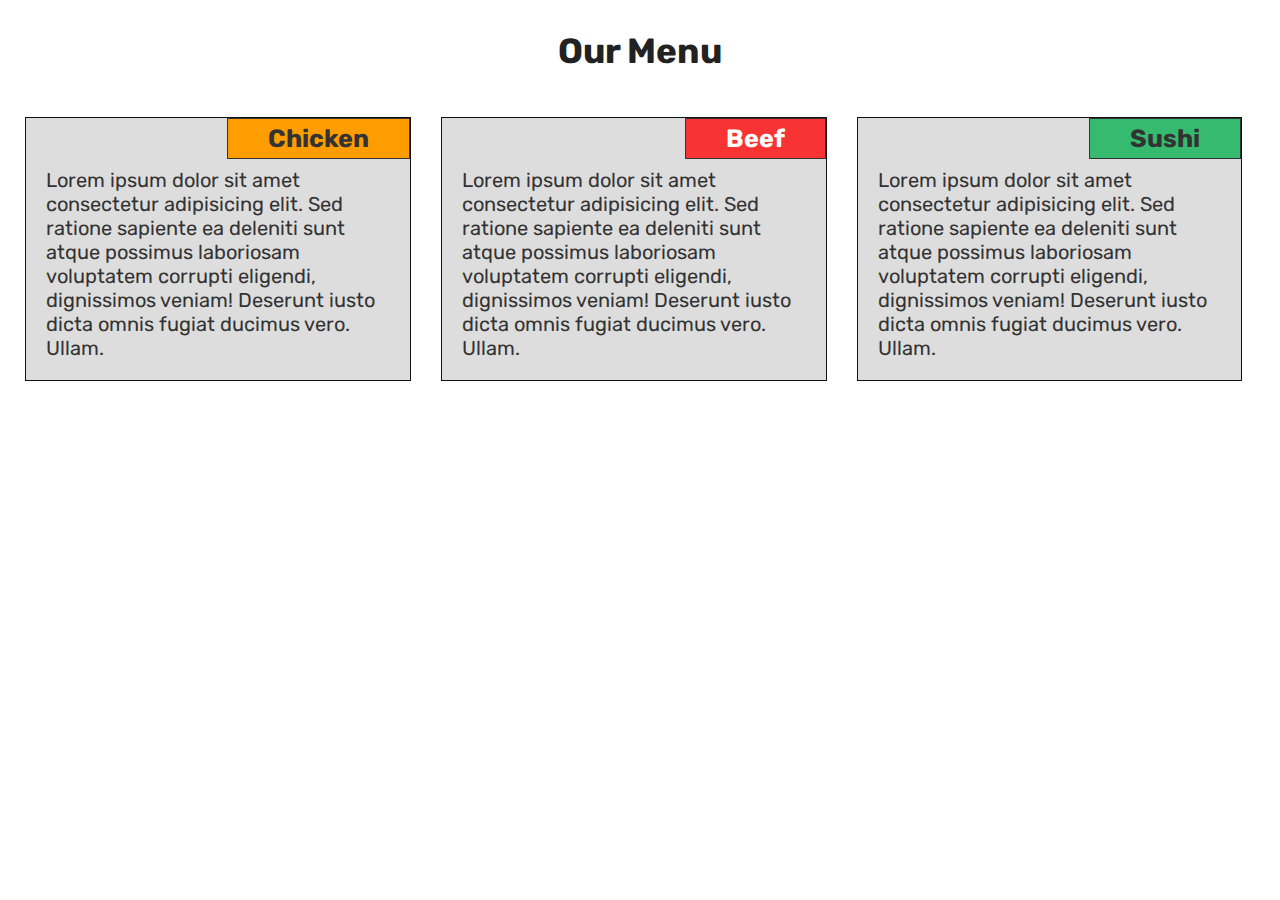
<file: module2-solution/index.html>
<!DOCTYPE html>
<html lang="en-US" dir="ltr">
  <head>
    <meta charset="UTF-8" />
    <meta name="viewport" content="width=device-width, initial-scale=1" />
    <meta
      name="description"
      content="Coursera HTML, CSS, Javascript for web devlopers module 2 assignment solution"
    />
    <title>Assignment Solution for Module 2</title>
    <!-- Google fonts -->
    <link rel="preconnect" href="https://fonts.googleapis.com" />
    <link rel="preconnect" href="https://fonts.gstatic.com" crossorigin />
    <link
      href="https://fonts.googleapis.com/css2?family=Rubik:wght@400;700&display=swap"
      rel="stylesheet"
    />

    <!-- Stylesheets -->
    <link rel="stylesheet" href="css/styles.css" />
  </head>
  <body>
    <main role="main">
      <div class="container">
        <h1>Our Menu</h1>
        <div class="sections">
          <section class="meal-section meal-section--chicken">
            <h2 class="meal-section__heading meal-section__heading--chicken">
              chicken
            </h2>
            <p>
              Lorem ipsum dolor sit amet consectetur adipisicing elit. Sed
              ratione sapiente ea deleniti sunt atque possimus laboriosam
              voluptatem corrupti eligendi, dignissimos veniam! Deserunt iusto
              dicta omnis fugiat ducimus vero. Ullam.
            </p>
          </section>
          <section class="meal-section meal-section--beef">
            <h2 class="meal-section__heading meal-section__heading--beef">
              beef
            </h2>
            <p>
              Lorem ipsum dolor sit amet consectetur adipisicing elit. Sed
              ratione sapiente ea deleniti sunt atque possimus laboriosam
              voluptatem corrupti eligendi, dignissimos veniam! Deserunt iusto
              dicta omnis fugiat ducimus vero. Ullam.
            </p>
          </section>
          <section class="meal-section meal-section--sushi">
            <h2 class="meal-section__heading meal-section__heading--sushi">
              sushi
            </h2>
            <p>
              Lorem ipsum dolor sit amet consectetur adipisicing elit. Sed
              ratione sapiente ea deleniti sunt atque possimus laboriosam
              voluptatem corrupti eligendi, dignissimos veniam! Deserunt iusto
              dicta omnis fugiat ducimus vero. Ullam.
            </p>
          </section>
        </div>
      </div>
    </main>
  </body>
</html>
</file>
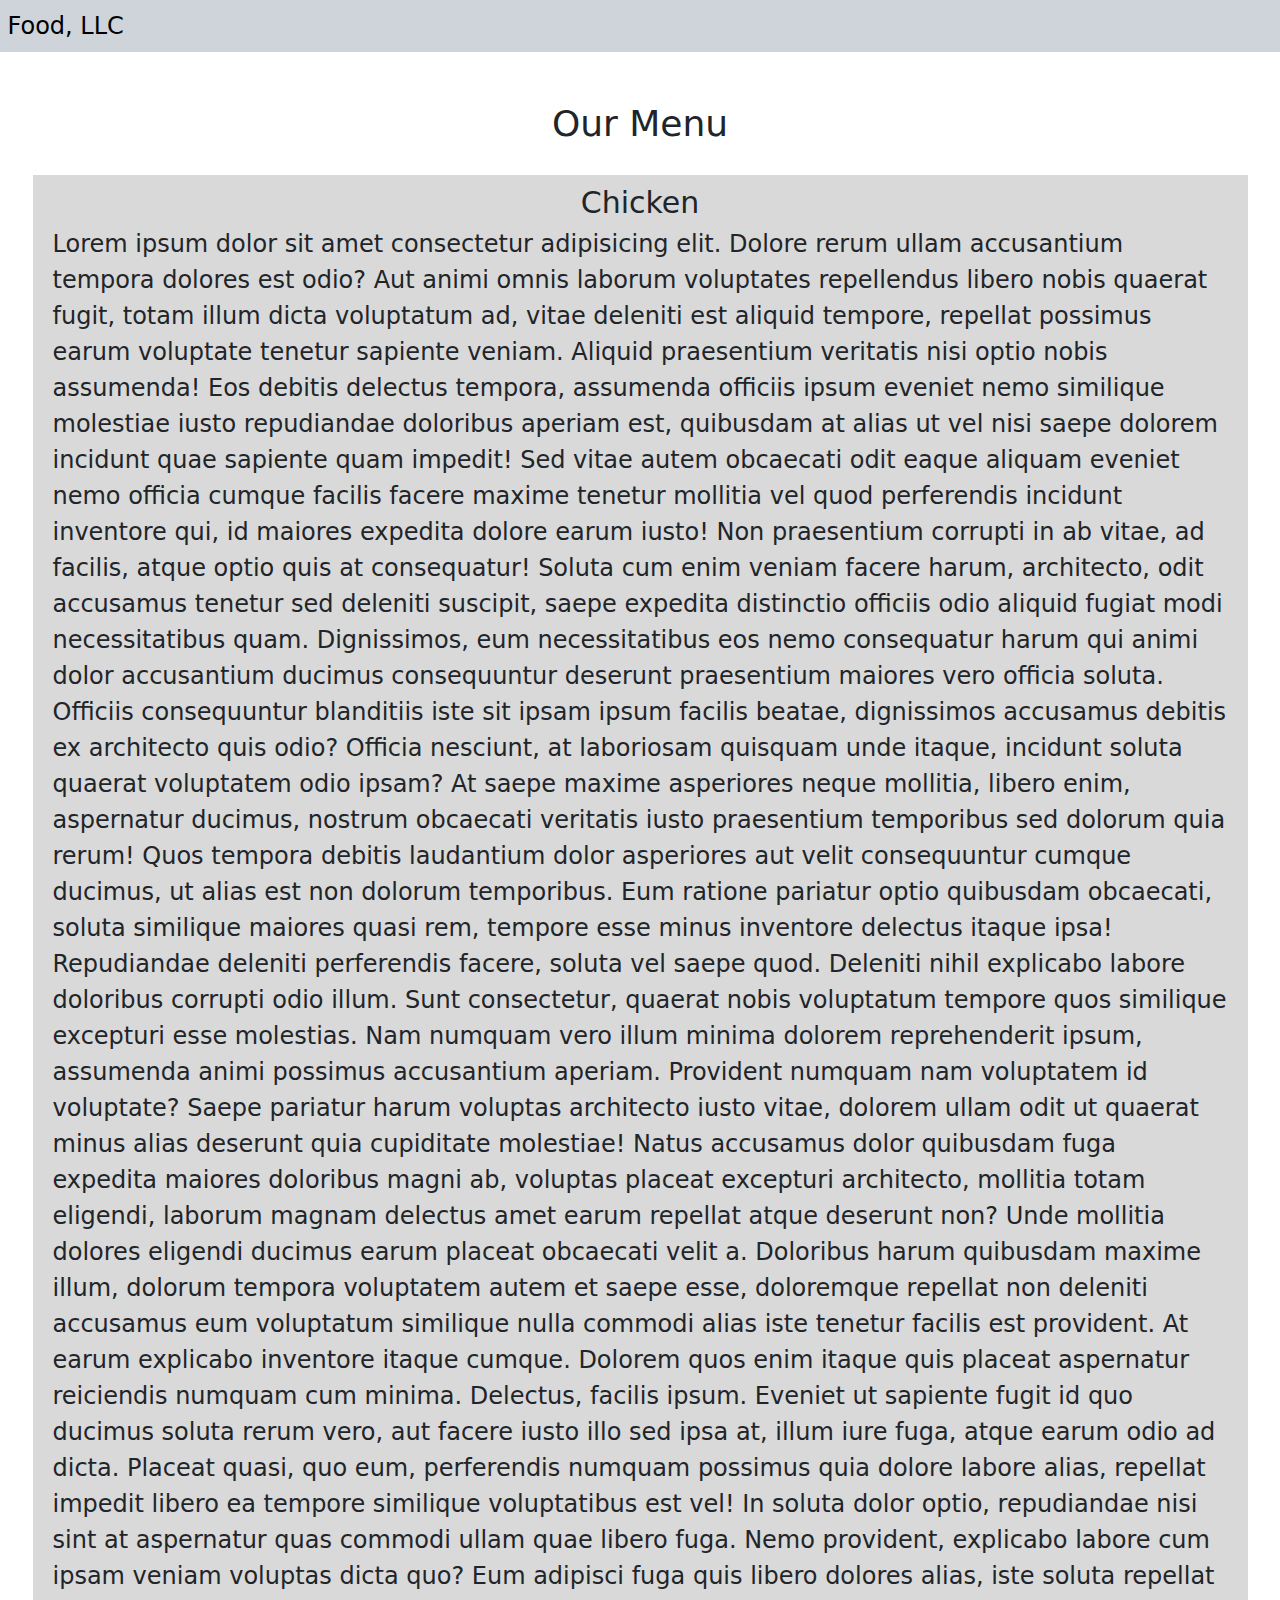
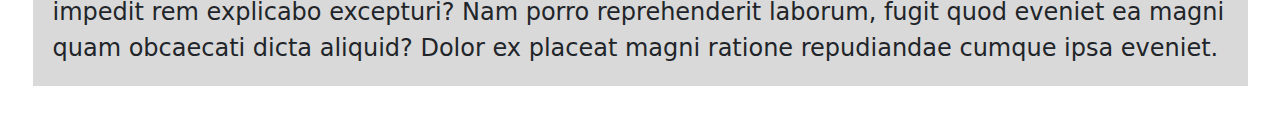
<file: module3-solution/index.html>
<!DOCTYPE html>
<html lang="en-US" dir="ltr">
  <head>
    <meta charset="UTF-8" />
    <meta name="viewport" content="width=device-width, initial-scale=1" />
    <title>Module 3 Solution</title>
    <link rel="stylesheet" href="bootstrap/bootstrap.min.css" />
    <link rel="stylesheet" href="css/styles.css" />
  </head>
  <body>
    <nav class="navbar navbar-expand-lg bg-dark-subtle">
      <div class="container-fluid">
        <a class="navbar-brand" href="#">Food, LLC</a>
        <button
          class="navbar-toggler d-sm-none"
          type="button"
          data-bs-toggle="collapse"
          data-bs-target="#navbarNav"
          aria-controls="navbarNav"
          aria-expanded="false"
          aria-label="Toggle navigation"
        >
          <span class="navbar-toggler-icon"></span>
        </button>
        <div class="collapse navbar-collapse d-sm-none" id="navbarNav">
          <ul class="navbar-nav d-sm-none text-center">
            <li class="nav-item">
              <a class="nav-link" href="#">Chicken</a>
            </li>
            <li class="nav-item">
              <a class="nav-link" href="#">Beef</a>
            </li>
            <li class="nav-item">
              <a class="nav-link" href="#">Sushi</a>
            </li>
          </ul>
        </div>
      </div>
    </nav>
    <main role="main">
      <div class="container-fluid p-5">
        <h1 class="text-center">Our Menu</h1>
        <div class="row">
          <div class="col-xs-12 chicken-container">
            <h2 class="text-center">Chicken</h2>
            <p>
              Lorem ipsum dolor sit amet consectetur adipisicing elit. Dolore
              rerum ullam accusantium tempora dolores est odio? Aut animi omnis
              laborum voluptates repellendus libero nobis quaerat fugit, totam
              illum dicta voluptatum ad, vitae deleniti est aliquid tempore,
              repellat possimus earum voluptate tenetur sapiente veniam. Aliquid
              praesentium veritatis nisi optio nobis assumenda! Eos debitis
              delectus tempora, assumenda officiis ipsum eveniet nemo similique
              molestiae iusto repudiandae doloribus aperiam est, quibusdam at
              alias ut vel nisi saepe dolorem incidunt quae sapiente quam
              impedit! Sed vitae autem obcaecati odit eaque aliquam eveniet nemo
              officia cumque facilis facere maxime tenetur mollitia vel quod
              perferendis incidunt inventore qui, id maiores expedita dolore
              earum iusto! Non praesentium corrupti in ab vitae, ad facilis,
              atque optio quis at consequatur! Soluta cum enim veniam facere
              harum, architecto, odit accusamus tenetur sed deleniti suscipit,
              saepe expedita distinctio officiis odio aliquid fugiat modi
              necessitatibus quam. Dignissimos, eum necessitatibus eos nemo
              consequatur harum qui animi dolor accusantium ducimus consequuntur
              deserunt praesentium maiores vero officia soluta. Officiis
              consequuntur blanditiis iste sit ipsam ipsum facilis beatae,
              dignissimos accusamus debitis ex architecto quis odio? Officia
              nesciunt, at laboriosam quisquam unde itaque, incidunt soluta
              quaerat voluptatem odio ipsam? At saepe maxime asperiores neque
              mollitia, libero enim, aspernatur ducimus, nostrum obcaecati
              veritatis iusto praesentium temporibus sed dolorum quia rerum!
              Quos tempora debitis laudantium dolor asperiores aut velit
              consequuntur cumque ducimus, ut alias est non dolorum temporibus.
              Eum ratione pariatur optio quibusdam obcaecati, soluta similique
              maiores quasi rem, tempore esse minus inventore delectus itaque
              ipsa! Repudiandae deleniti perferendis facere, soluta vel saepe
              quod. Deleniti nihil explicabo labore doloribus corrupti odio
              illum. Sunt consectetur, quaerat nobis voluptatum tempore quos
              similique excepturi esse molestias. Nam numquam vero illum minima
              dolorem reprehenderit ipsum, assumenda animi possimus accusantium
              aperiam. Provident numquam nam voluptatem id voluptate? Saepe
              pariatur harum voluptas architecto iusto vitae, dolorem ullam odit
              ut quaerat minus alias deserunt quia cupiditate molestiae! Natus
              accusamus dolor quibusdam fuga expedita maiores doloribus magni
              ab, voluptas placeat excepturi architecto, mollitia totam
              eligendi, laborum magnam delectus amet earum repellat atque
              deserunt non? Unde mollitia dolores eligendi ducimus earum placeat
              obcaecati velit a. Doloribus harum quibusdam maxime illum, dolorum
              tempora voluptatem autem et saepe esse, doloremque repellat non
              deleniti accusamus eum voluptatum similique nulla commodi alias
              iste tenetur facilis est provident. At earum explicabo inventore
              itaque cumque. Dolorem quos enim itaque quis placeat aspernatur
              reiciendis numquam cum minima. Delectus, facilis ipsum. Eveniet ut
              sapiente fugit id quo ducimus soluta rerum vero, aut facere iusto
              illo sed ipsa at, illum iure fuga, atque earum odio ad dicta.
              Placeat quasi, quo eum, perferendis numquam possimus quia dolore
              labore alias, repellat impedit libero ea tempore similique
              voluptatibus est vel! In soluta dolor optio, repudiandae nisi sint
              at aspernatur quas commodi ullam quae libero fuga. Nemo provident,
              explicabo labore cum ipsam veniam voluptas dicta quo? Eum adipisci
              fuga quis libero dolores alias, iste soluta repellat impedit rem
              explicabo excepturi? Nam porro reprehenderit laborum, fugit quod
              eveniet ea magni quam obcaecati dicta aliquid? Dolor ex placeat
              magni ratione repudiandae cumque ipsa eveniet.
            </p>
          </div>
        </div>
      </div>
    </main>
    <script src="bootstrap/jquery-3.6.3.min.js"></script>
    <script src="bootstrap/popper.min.js"></script>
    <script src="bootstrap/bootstrap.min.js"></script>
  </body>
</html>
</file>
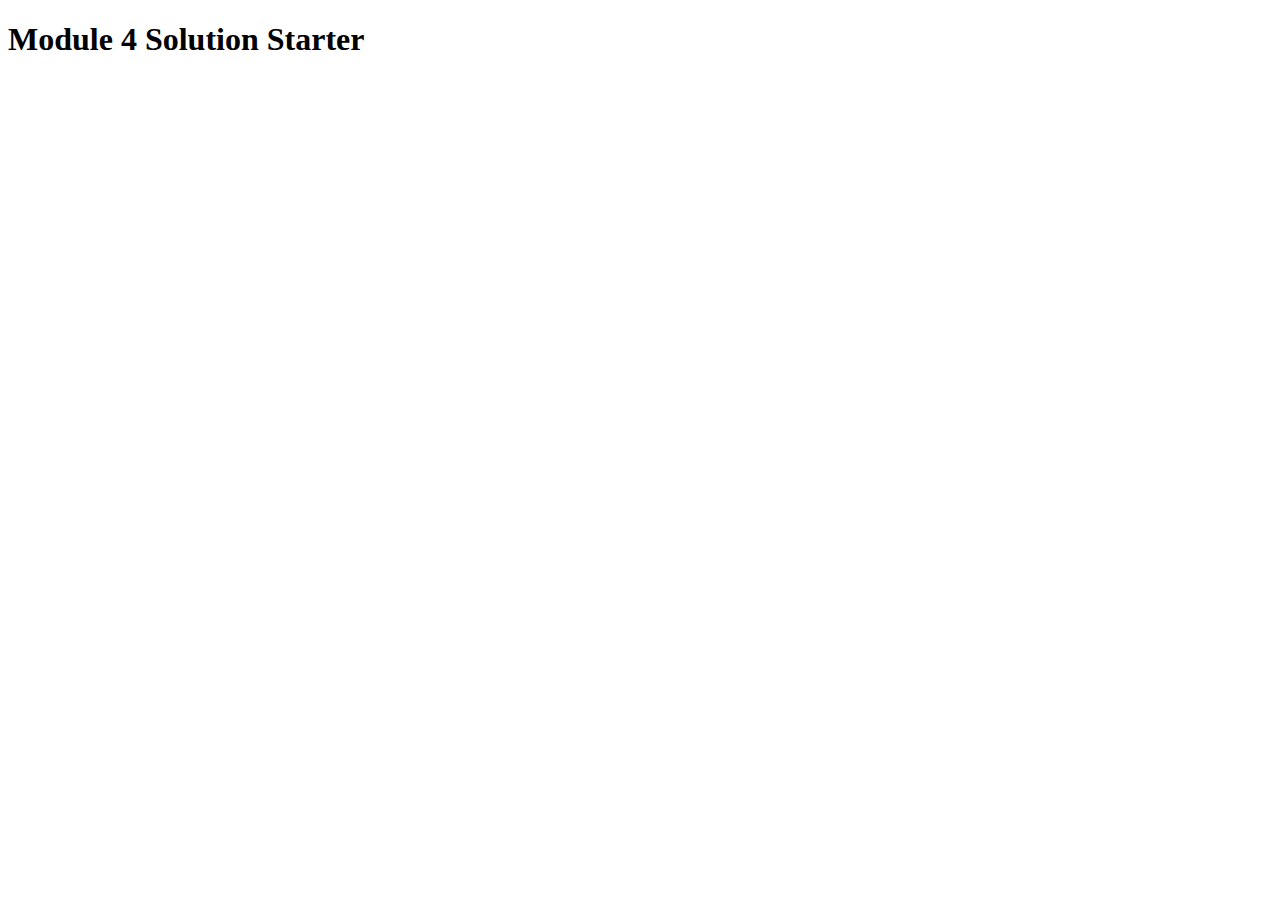
<file: module4-solution/index.html>
<!DOCTYPE html>
<html>
<head>
  <meta charset="utf-8">
  <title>Module 4 Solution Starter</title>
  <script src="SpeakHello.js"></script>
  <script src="SpeakGoodBye.js"></script>
  <script src="script.js"></script>
</head>
<body>
  <h1>Module 4 Solution Starter</h1>
</body>
</html>
</file>
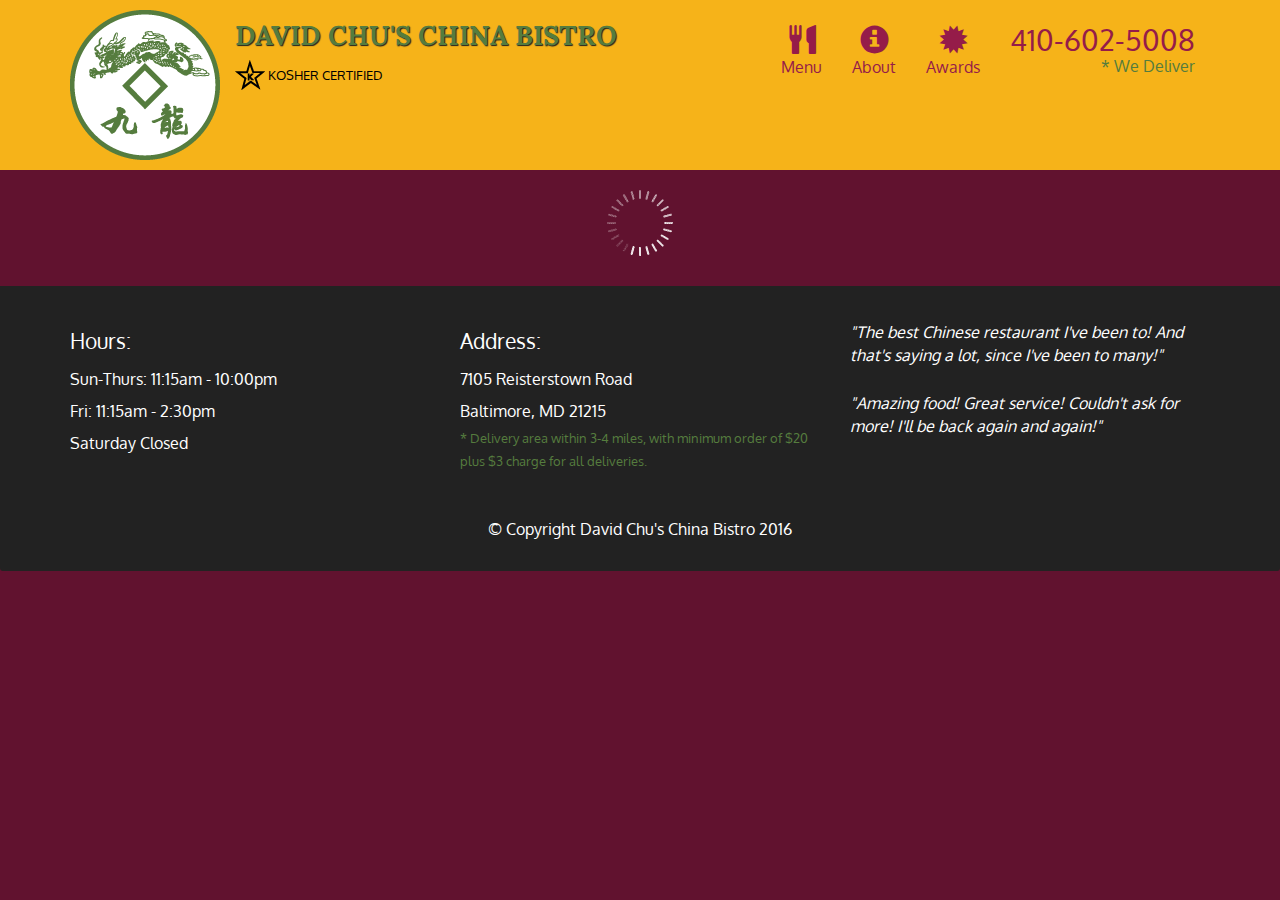
<file: module5-solution/index.html>
<!doctype html>
<html lang="en">
  <head>
    <meta charset="utf-8">
    <meta http-equiv="X-UA-Compatible" content="IE=edge">
    <meta name="viewport" content="width=device-width, initial-scale=1">
    <title>David Chu's China Bistro</title>
    <link rel="stylesheet" href="css/bootstrap.min.css">
    <link rel="stylesheet" href="css/styles.css">
    <link href='https://fonts.googleapis.com/css?family=Oxygen:400,300,700' rel='stylesheet' type='text/css'>
    <link href='https://fonts.googleapis.com/css?family=Lora' rel='stylesheet' type='text/css'>
  </head>
<body>
  <header>
    <nav id="header-nav" class="navbar navbar-default">
      <div class="container">
        <div class="navbar-header">
          <a href="index.html" class="pull-left visible-md visible-lg">
            <div id="logo-img" alt="Logo image"></div>
          </a>

          <div class="navbar-brand">
            <a href="index.html"><h1>David Chu's China Bistro</h1></a>
            <p>
              <img src="images/star-k-logo.png" alt="Kosher certification">
              <span>Kosher Certified</span>
            </p>
          </div>

          <button id="navbarToggle" type="button" class="navbar-toggle collapsed" data-toggle="collapse" data-target="#collapsable-nav" aria-expanded="false">
            <span class="sr-only">Toggle navigation</span>
            <span class="icon-bar"></span>
            <span class="icon-bar"></span>
            <span class="icon-bar"></span>
          </button>
        </div>
        
        <div id="collapsable-nav" class="collapse navbar-collapse">
           <ul id="nav-list" class="nav navbar-nav navbar-right">
            <li id="navHomeButton" class="visible-xs active">
              <a href="index.html">
                <span class="glyphicon glyphicon-home"></span> Home</a>
            </li>
            <li id="navMenuButton">
              <a href="#" onclick="$dc.loadMenuCategories();">
                <span class="glyphicon glyphicon-cutlery"></span><br class="hidden-xs"> Menu</a>
            </li>
            <li>
              <a href="#">
                <span class="glyphicon glyphicon-info-sign"></span><br class="hidden-xs"> About</a>
            </li>
            <li>
              <a href="#">
                <span class="glyphicon glyphicon-certificate"></span><br class="hidden-xs"> Awards</a>
            </li>
            <li id="phone" class="hidden-xs">
              <a href="tel:410-602-5008">
                <span>410-602-5008</span></a><div>* We Deliver</div>
            </li>
          </ul><!-- #nav-list -->
        </div><!-- .collapse .navbar-collapse -->
      </div><!-- .container -->
    </nav><!-- #header-nav -->
  </header>

  <div id="call-btn" class="visible-xs">
    <a class="btn" href="tel:410-602-5008">
    <span class="glyphicon glyphicon-earphone"></span>
    410-602-5008
    </a>
  </div>
  <div id="xs-deliver" class="text-center visible-xs">* We Deliver</div>

  <div id="main-content" class="container"></div>

  <footer class="panel-footer">
    <div class="container">
      <div class="row">
        <section id="hours" class="col-sm-4">
          <span>Hours:</span><br>
          Sun-Thurs: 11:15am - 10:00pm<br>
          Fri: 11:15am - 2:30pm<br>
          Saturday Closed
          <hr class="visible-xs">
        </section>
        <section id="address" class="col-sm-4">
          <span>Address:</span><br>
          7105 Reisterstown Road<br>
          Baltimore, MD 21215
          <p>* Delivery area within 3-4 miles, with minimum order of $20 plus $3 charge for all deliveries.</p>
          <hr class="visible-xs">
        </section>
        <section id="testimonials" class="col-sm-4">
          <p>"The best Chinese restaurant I've been to! And that's saying a lot, since I've been to many!"</p>
          <p>"Amazing food! Great service! Couldn't ask for more! I'll be back again and again!"</p>
        </section>
      </div>
      <div class="text-center">&copy; Copyright David Chu's China Bistro 2016</div>
    </div>
  </footer>

  <!-- jQuery (Bootstrap JS plugins depend on it) -->
  <script src="js/jquery-2.1.4.min.js"></script>
  <script src="js/bootstrap.min.js"></script>
  <script src="js/ajax-utils.js"></script>
  <script src="js/script.js"></script>
</body>
</html>
</file>
<file: module2-solution/css/styles.css>
/* 
   Desktop is 992px and above.
   Tablet is between 768px and 991px, inclusively. 
   Mobile is equal to or less than 767px.
*/

/* General Style Rules
========================*/
html {
  box-sizing: border-box;
  font-size: 62.5%; /*10px with a respect for browser settings, 1rem will be 10px*/
}
*,
*::after,
*::before {
  margin: 0;
  padding: 0;
  box-sizing: inherit;
}
.container {
  width: 100%;
  padding: 3rem 1rem;
}
h1 {
  font-size: 3.5rem; /*20px + (20px * 75%) = 35px */
  text-align: center;
  margin-bottom: 3rem;
  color: #222;
}
body {
  font-family: "Rubik", sans-serif;
}
h2 {
  font-size: 2.5rem; /*20px + (20px * 25%) = 25px */
  text-transform: capitalize;
}
p {
  font-size: 2rem; /* 20px */
}

/* Section Style Rules
============================*/
.sections::after {
  content: "";
  display: block;
  clear: both;
}
.meal-section {
  background-color: #ddd;
  color: #333;
  padding: 5rem 2rem 2rem;
  border: 1px solid #111;
  margin-bottom: 2rem;
  position: relative;
}
.meal-section__heading {
  position: absolute;
  top: 0;
  right: 0;
  padding: 0.5rem 4rem;
  border: 1px solid #333;
}
.meal-section__heading--chicken {
  background-color: rgb(255, 157, 0);
}
.meal-section__heading--beef {
  background-color: rgba(255, 0, 0, 0.768);
  color: #fff;
}
.meal-section__heading--sushi {
  background-color: rgba(3, 176, 78, 0.768);
}

/* Responsive Design Rules
============================*/
/* tablet view */
@media screen and (max-width: 991px) {
  .container {
    padding: 3rem;
  }
}
/* tablet view */
@media screen and (min-width: 768px) and (max-width: 991px) {
  .meal-section {
    float: left;
    margin: 1.5rem;
  }
  .meal-section--chicken {
    width: calc(50% - 3rem);
  }
  .meal-section--beef {
    width: calc(50% - 3rem);
  }
  .meal-section--sushi {
    width: auto;
    width: calc(100% - 3rem);
  }
}

/* desktop view */
@media screen and (min-width: 992px) {
  .meal-section {
    float: left;
    margin: 1.5rem;
  }
  .meal-section--chicken {
    width: calc(33% - 3rem);
  }
  .meal-section--beef {
    width: calc(33% - 3rem);
  }
  .meal-section--sushi {
    width: auto;
    width: calc(33% - 3rem);
  }
}
</file>
<file: module3-solution/css/styles.css>
/* General styles
=================== */
html {
  font-size: 62.5%;
}

.chicken-container {
  background-color: #d9d9d9;
  padding: 1rem 2rem;
}
.navbar-brand,
.navbar-toggler,
.navbar-nav {
  font-size: 2.4rem;
}
main {
  margin: 1rem;
}
h1 {
  margin: 1rem 0 3rem;
  font-size: 3.6rem;
}
h2 {
  font-size: 3rem;
}
.chicken-container p {
  font-size: 2.4rem;
}
</file>
<file: module5-solution/css/styles.css>
body {
  font-size: 16px;
  color: #fff;
  background-color: #61122f;
  font-family: 'Oxygen', sans-serif;
}

/** HEADER **/
#header-nav {
  background-color: #f6b319;
  border-radius: 0;
  border: 0;
}

#logo-img {
  background: url('../images/restaurant-logo_large.png') no-repeat;
  width: 150px;
  height: 150px;
  margin: 10px 15px 10px 0;
}

.navbar-brand {
  padding-top: 25px;
}
.navbar-brand h1 { /* Restaurant name */
  font-family: 'Lora', serif;
  color: #557c3e;
  font-size: 1.5em;
  text-transform: uppercase;
  font-weight: bold;
  text-shadow: 1px 1px 1px #222;
  margin-top: 0;
  margin-bottom: 0;
  line-height: .75;
}
.navbar-brand a:hover, .navbar-brand a:focus {
  text-decoration: none;
}
.navbar-brand p { /* Kosher cert */
  color: #000;
  text-transform: uppercase;
  font-size: .7em;
  margin-top: 15px;
}
.navbar-brand p span { /* Star-K */
  vertical-align: middle;
}

#nav-list {
  margin-top: 10px;
}
#nav-list a {
  color: #951C49;
  text-align: center;
}
#nav-list a:hover {
  background: #E7E7E7;
}
#nav-list a span {
  font-size: 1.8em;
}

#phone {
  margin-top: 5px;
}
#phone a { /* Phone number */
  text-align: right;
  padding-bottom: 0;
}
#phone div { /* We Deliver */
  color: #557c3e;
  text-align: right;
  padding-right: 15px;
}

.navbar-header button.navbar-toggle, .navbar-header .icon-bar {
  border: 1px solid #61122f;
}
.navbar-header button.navbar-toggle {
  clear: both;
  margin-top: -30px;
}
/* END HEADER */

/* FOOTER */
.panel-footer {
  margin-top: 30px;
  padding-top: 35px;
  padding-bottom: 30px;
  background-color: #222;
  border-top: 0;
}
.panel-footer div.row {
  margin-bottom: 35px;
}
#hours, #address {
  line-height: 2;
}
#hours > span, #address > span {
  font-size: 1.3em;
}
#address p {
  color: #557c3e;
  font-size: .8em;
  line-height: 1.8;
}
#testimonials {
  font-style: italic;
}
#testimonials p:nth-child(2) {
  margin-top: 25px;
}
/* END FOOTER */



/* HOME PAGE */
.container .jumbotron {
  box-shadow: 0 0 50px #3F0C1F;
  border: 2px solid #3F0C1F;
}

#menu-tile, #specials-tile, #map-tile {
  height: 250px;
  width: 100%;
  margin-bottom: 15px;
  position: relative;
  border: 2px solid #3F0C1F;
  overflow: hidden;
}
#menu-tile:hover, #specials-tile:hover, #map-tile:hover {
  box-shadow: 0 1px 5px 1px #cccccc;
}
#menu-tile {
  background: url('../images/menu-tile.jpg') no-repeat;
  background-position: center;
}
#specials-tile {
  background: url('../images/specials-tile.jpg') no-repeat;
  background-position: center;
}
#menu-tile span, #specials-tile span, #map-tile span {
  position: absolute;
  bottom: 0;
  right: 0;
  width: 100%;
  text-align: center;
  font-size: 1.6em;
  text-transform: uppercase;
  background-color: #000;
  color: #fff;
  opacity: .8;
}
/* END HOME PAGE */

/* MENU CATEGORIES PAGE */
.category-tile { 
  position: relative;
  border: 2px solid #3F0C1F;
  overflow: hidden;
  width: 200px;
  height: 200px;
  margin: 0 auto 15px;
}
.category-tile span {
  position: absolute;
  bottom: 0;
  right: 0;
  width: 100%;
  text-align: center;
  font-size: 1.2em;
  text-transform: uppercase;
  background-color: #000;
  color: #fff;
  opacity: .8;
}
.category-tile:hover {
  box-shadow: 0 1px 5px 1px #cccccc;
}

#menu-categories-title + div {
  margin-bottom: 50px;
}
/* END MENU CATEGORIES PAGE */

/* SINGLE CATEGORY PAGE */
.menu-item-tile {
  margin-bottom: 25px;
}
.menu-item-tile hr {
  width: 80%;
}
.menu-item-tile .menu-item-price {
  font-size: 1.1em;
  text-align: right;
  margin-top: -15px;
  margin-right: -15px;
}
.menu-item-tile .menu-item-price span {
  font-size: .6em;
}
.menu-item-photo {
  position: relative;
  border: 2px solid #3F0C1F; 
  overflow: hidden;
  padding: 0;
  margin-right: -15px;
  margin-left: auto;
  margin-bottom: 20px;
  max-width: 250px;
}
.menu-item-photo div {
  position: absolute;
  bottom: 0;
  right: 0;
  width: 80px;
  background-color: #557c3e;
  text-align: center;
}
.menu-item-description {
  padding-right: 30px;
}
h3.menu-item-title {
  margin: 0 0 10px;
}
.menu-item-details {
  font-size: .9em;
  font-style: italic;
}
/* END SINGLE CATEGORY PAGE */


/********** Large devices only **********/
@media (min-width: 1200px) {
  .container .jumbotron {
    background: url('../images/jumbotron_1200.jpg') no-repeat;
    height: 675px;
  }
}

/********** Medium devices only **********/
@media (min-width: 992px) and (max-width: 1199px) {
  /* Header */
  #logo-img {
    background: url('../images/restaurant-logo_medium.png') no-repeat;
    width: 100px;
    height: 100px;
    margin: 5px 5px 5px 0;
  }
  /* End Header */

  /* Home Page */
  .container .jumbotron {
    background: url('../images/jumbotron_992.jpg') no-repeat;
    height: 558px;
  }
  /* End Home Page */
}

/********** Small devices only **********/
@media (min-width: 768px) and (max-width: 991px) {
  /* Home Page */
  .container .jumbotron {
    background: url('../images/jumbotron_768.jpg') no-repeat;
    height: 432px;
  }
  /* End Home Page */
}

/********** Extra small devices only **********/
@media (max-width: 767px) {
  /* Header */
  .navbar-brand {
    padding-top: 10px;
    height: 80px;
  }
  .navbar-brand h1 { /* Restaurant name */
    padding-top: 10px;
    font-size: 5vw; /* 1vw = 1% of viewport width */
  }
  .navbar-brand p { /* Kosher cert */
    font-size: .6em;
    margin-top: 12px;
  }
  .navbar-brand p img { /* Star-K */
    height: 20px;
  }

  #collapsable-nav a { /* Collapsed nav menu text */
    font-size: 1.2em;
  }
  #collapsable-nav a span { /* Collapsed nav menu glyph */
    font-size: 1em;
    margin-right: 5px;
  }

  #call-btn > a {
    font-size: 1.5em;
    display: block;
    margin: 0 20px;
    padding: 10px;
    border: 2px solid #fff;
    background-color: #f6b319;
    color: #951c49;
  }
  #xs-deliver {
    margin-top: 5px;
    font-size: .7em;
    letter-spacing: .1em;
    text-transform: uppercase;
  }
  /* End Header */

  /* Footer */
  .panel-footer section {
    margin-bottom: 30px;
    text-align: center;
  }
  .panel-footer section:nth-child(3) {
    margin-bottom: 0; /* margin already exists on the whole row */
  }
  .panel-footer section hr {
    width: 50%;
  }
  /* End Footer */

  /* Home Page */
  .container .jumbotron {
    margin-top: 30px;
    padding: 0;
  }
  #menu-tile, #specials-tile {
    width: 360px;
    margin: 0 auto 15px;
  }

  .menu-item-photo {
    margin-right: auto;
  }
  .menu-item-tile .menu-item-price {
    text-align: center;
  }
  .menu-item-description {
    text-align: center;;
  }
}


/********** Super extra small devices Only :-) (e.g., iPhone 4) **********/
@media (max-width: 479px) {
  /* Header */
  .navbar-brand h1 { /* Restaurant name */
    padding-top: 5px;
    font-size: 6vw;
  }
  /* End Header */
  
  /* Home page */
  #menu-tile, #specials-tile {
    width: 280px;
    margin: 0 auto 15px;
  }

  .col-xxs-12 {
    position: relative;
    min-height: 1px;
    padding-right: 15px;
    padding-left: 15px;
    float: left;
    width: 100%;
  }
}
</file>
